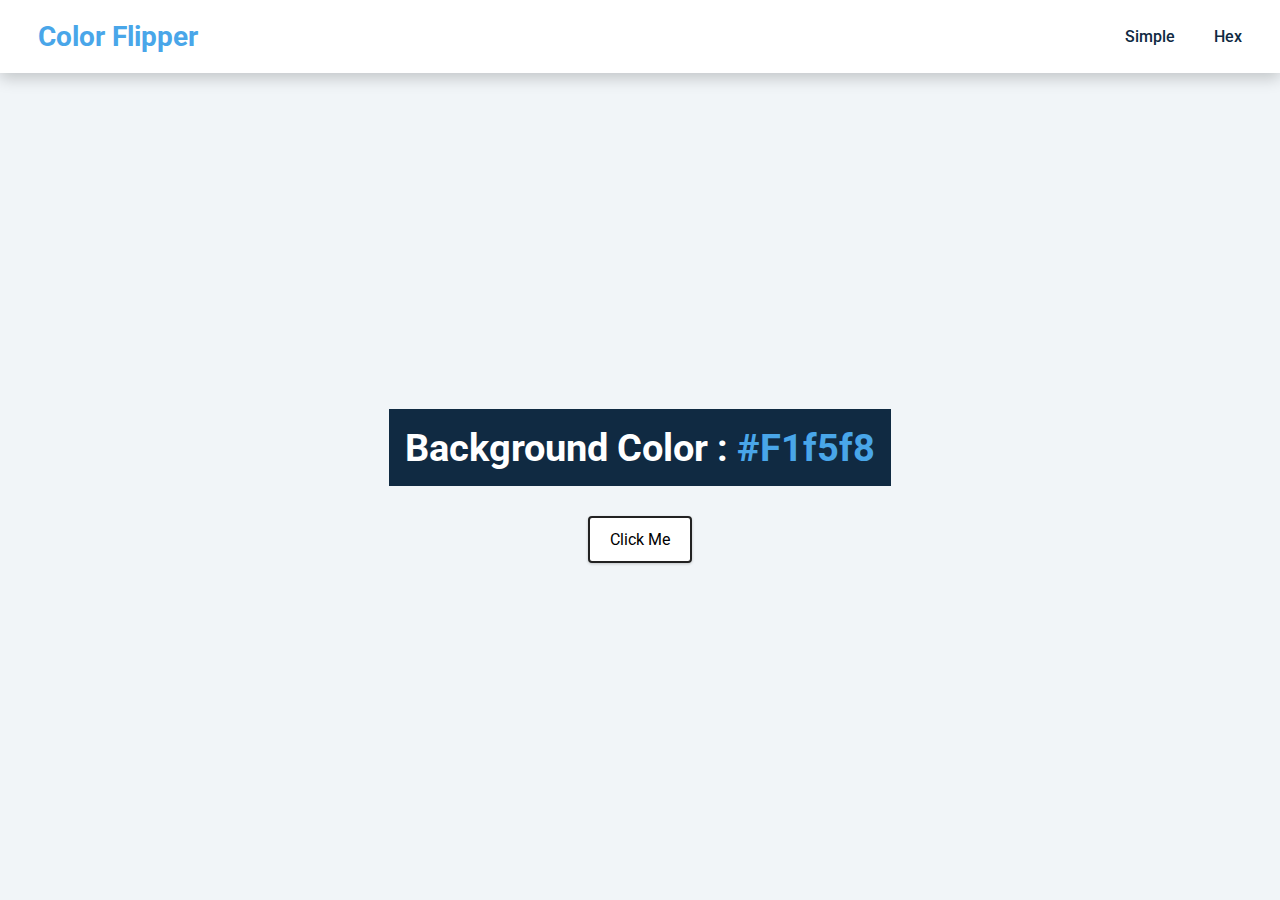
<file: index.html>
<!DOCTYPE html>
<html lang="en">
  <head>
    <meta charset="UTF-8" />
    <meta name="viewport" content="width=device-width, initial-scale=1.0" />
    <title>color flipper</title>
    <link rel="stylesheet" href="styles.css" />
    <link
      href="https://fonts.googleapis.com/css2?family=Roboto:wght@400;500;700&display=swap"
      rel="stylesheet"
    />
  </head>
  <body>
    <div class="navbar">
      <p class="flipH">Color Flipper</p>
      <div class="flipB">
        <a href="index.html" class="flipB-1" style="text-decoration: none"
          >Simple</a
        >
        <a href="hex.html" class="flipB-1" style="text-decoration: none">Hex</a>
      </div>
    </div>
    <div class="main">
      <p class="black">Background Color : <span class="value">#F1f5f8</span></p>
      <button class="btn">Click Me</button>
    </div>
  </body>
  <script src="index.js"></script>
</html>
</file>
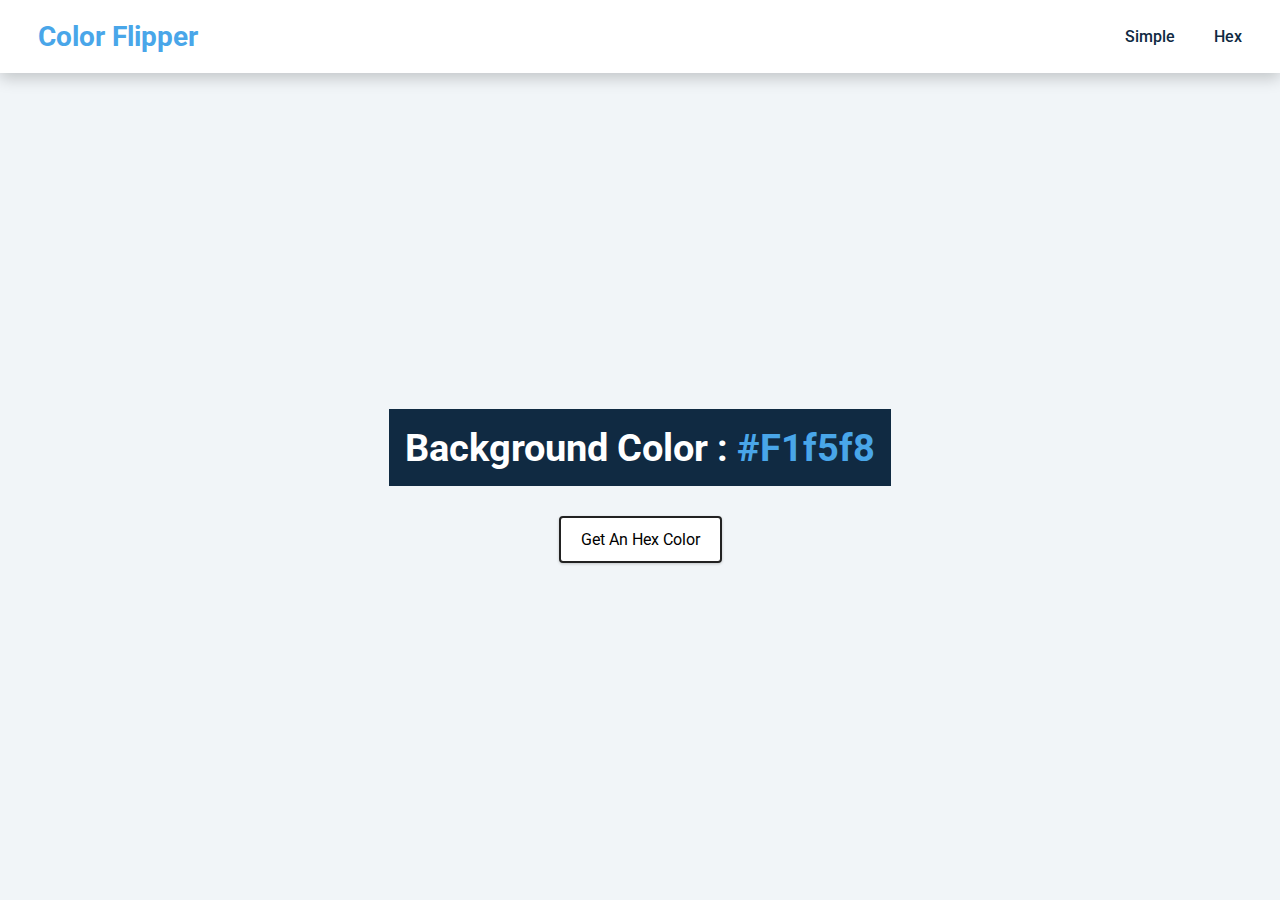
<file: hex.html>
<!DOCTYPE html>
<html lang="en">
  <head>
    <meta charset="UTF-8" />
    <meta name="viewport" content="width=device-width, initial-scale=1.0" />
    <title>color flipper</title>
    <link rel="stylesheet" href="styles.css" />
    <link
      href="https://fonts.googleapis.com/css2?family=Roboto:wght@400;500;700&display=swap"
      rel="stylesheet"
    />
  </head>
  <body>
    <div class="navbar">
      <p class="flipH">Color Flipper</p>
      <div class="flipB">
        <a href="index.html" class="flipB-1" style="text-decoration: none"
          >Simple</a
        >
        <a href="hex.html" class="flipB-1" style="text-decoration: none">Hex</a>
      </div>
    </div>
    <div class="main">
      <p class="black">Background Color : <span class="value">#F1f5f8</span></p>
      <button class="btn">Get An Hex Color</button>
    </div>
  </body>
  <script src="hex.js"></script>
</html>
</file>
<file: styles.css>
* {
  margin: 0;
  padding: 0;
  box-sizing: border-box;
  font-family: "Roboto", sans-serif;
}

body {
  background-color: #f1f5f8;
}

.navbar {
  display: flex;
  justify-content: space-between;
  align-items: center;
  background-color: white;
  padding-block: 20px;
  padding-inline: clamp(20px, 3vw, 50px);
  box-shadow: 0 5px 15px rgba(0, 0, 0, 0.2);
}

.flipH {
  color: hsl(205, 78%, 60%);
  font-size: 28px;
  font-weight: 700;
}

.flipB {
  display: flex;
  gap: clamp(20px, 3vw, 40px);
  color: hsl(209, 61%, 16%);
  font-weight: 500;
}
.flipB-1 {
  color: hsl(209, 61%, 16%);
}
.flipB-1:hover {
  color: hsl(205, 78%, 60%);
}

.main {
  display: flex;
  flex-direction: column;
  gap: 30px;
  justify-content: center;
  align-items: center;
  height: calc(100vh - 74px);
}

.black {
  background-color: hsl(209, 61%, 16%);
  color: white;
  font-size: clamp(30px, 3vw, 50px);
  padding: 1rem;
  font-weight: 700;
}

.value {
  color: hsl(205, 78%, 60%);
}

.btn {
  border: 2px solid #222;
  box-shadow: 0 1px 3px rgba(0, 0, 0, 0.2);
  font-size: 1rem;
  padding: 0.75rem 1.25rem;
  background-color: white;
  cursor: pointer;
  border-radius: 0.25rem;
}

.btn:hover {
  transition: all 0.3s linear;
  background-color: black;
  color: white;
}

@media (max-width: 430px) {
  .black {
    display: flex;
    flex-direction: column;
    align-items: center;
  }
}
</file>
